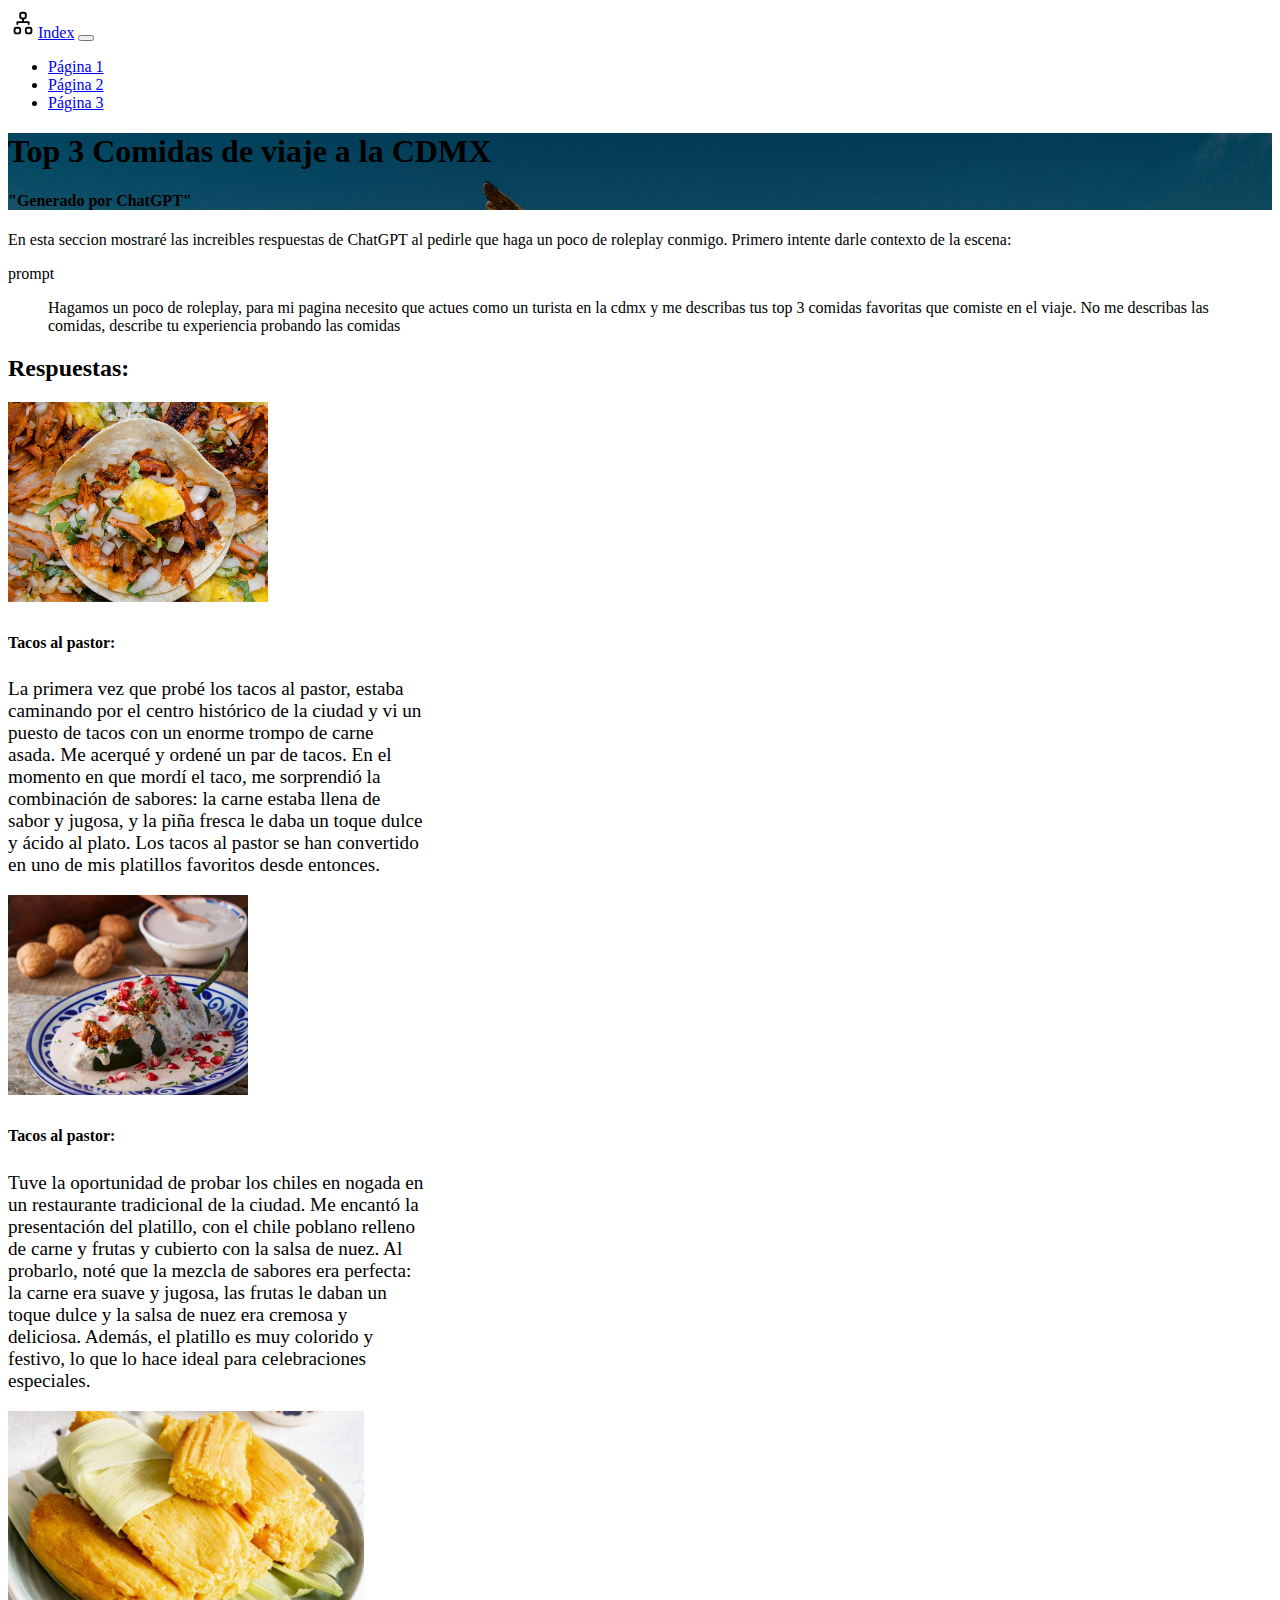
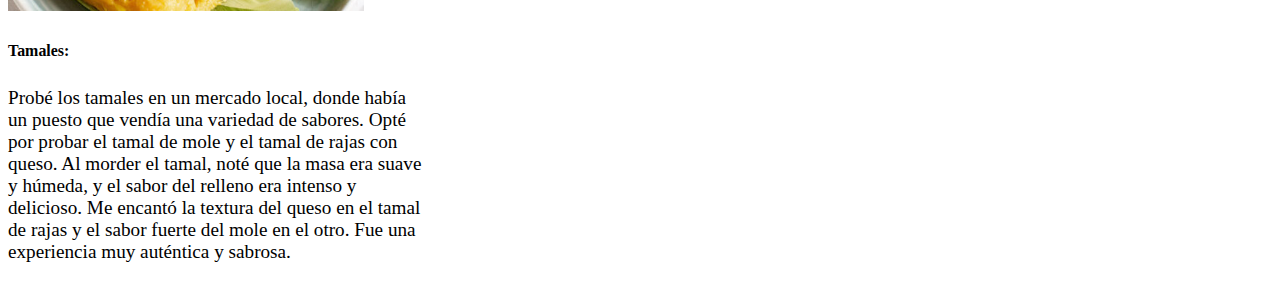
<file: pagina1.html>
<!DOCTYPE html>
<html lang="en">
  <head>
    <meta charset="UTF-8" />
    <meta http-equiv="X-UA-Compatible" content="IE=edge" />
    <meta name="viewport" content="width=device-width, initial-scale=1.0" />
    <title>Página 1</title>
    <link
      href="https://cdn.jsdelivr.net/npm/bootstrap@5.3.0-alpha2/dist/css/bootstrap.min.css"
      rel="stylesheet"
      integrity="sha384-aFq/bzH65dt+w6FI2ooMVUpc+21e0SRygnTpmBvdBgSdnuTN7QbdgL+OapgHtvPp"
      crossorigin="anonymous"
    />
    <link rel="stylesheet" href="./css/pagina1.css" />
  </head>
  <body>
    <!-- ========== Navbarb start ========== -->

    <nav class="navbar navbar-expand-lg bg-body-tertiary">
      <div class="container-fluid">
        <a class="navbar-brand" href="./index.html"
          ><img
            src="./assets/diagram-2.svg"
            width="30px"
            height="30px"
            alt="tree structure icon"
          />Index</a
        >
        <button
          class="navbar-toggler"
          type="button"
          data-bs-toggle="collapse"
          data-bs-target="#navbarNav"
          aria-controls="navbarNav"
          aria-expanded="false"
          aria-label="Toggle navigation"
        >
          <span class="navbar-toggler-icon"></span>
        </button>
        <div class="collapse navbar-collapse" id="navbarNav">
          <ul class="navbar-nav">
            <li class="nav-item">
              <a class="nav-link active text-warning" href="./pagina1.html"
                >Página 1</a
              >
            </li>
            <li class="nav-item">
              <a class="nav-link" href="./pagina2.html">Página 2</a>
            </li>
            <li class="nav-item">
              <a class="nav-link" href="./pagina3.html">Página 3</a>
            </li>
          </ul>
        </div>
      </div>
    </nav>

    <!-- ========== Navbar end ========== -->

    <!-- Hero -->
    <div class="hero p-5 text-center bg-image rounded-3">
      <header class="d-flex justify-content-center align-items-center h-100">
        <div class="text-white">
          <h1 class="mb-3">Top 3 Comidas de viaje a la CDMX</h1>
          <h4 class="mb-3">"Generado por ChatGPT"</h4>
        </div>
      </header>
    </div>
    <!-- Hero -->

    <div class="container d-flex flex-column align-items-center p-3">
      <div class="w-75 p-2 fs-4">
        <p>
          En esta seccion mostraré las increibles respuestas de ChatGPT al
          pedirle que haga un poco de roleplay conmigo. Primero intente darle
          contexto de la escena:
        </p>

        <div class="card">
          <div class="card-header">prompt</div>
          <div class="card-body">
            <blockquote class="blockquote">
              <p>
                Hagamos un poco de roleplay, para mi pagina necesito que actues
                como un turista en la cdmx y me describas tus top 3 comidas
                favoritas que comiste en el viaje. No me describas las comidas,
                describe tu experiencia probando las comidas
              </p>
            </blockquote>
          </div>
        </div>
      </div>

      <!-- ========== Seccion de respuestas ========== -->

      <!-- ========== E ========== -->
      <section class="w-75 p-2">
        <h2>Respuestas:</h2>

        <div class="d-flex flex-column flex-lg-row">
          <div class="card food-card">
            <img
              class="card-img-top"
              src="./assets/pagina1/tacos-al-pastor.png"
              alt="Tacos al pastor"
              height="200px"
            />
            <div class="card-body">
              <h5 class="card-title">Tacos al pastor:</h5>
              <p class="card-text">
                La primera vez que probé los tacos al pastor, estaba caminando
                por el centro histórico de la ciudad y vi un puesto de tacos con
                un enorme trompo de carne asada. Me acerqué y ordené un par de
                tacos. En el momento en que mordí el taco, me sorprendió la
                combinación de sabores: la carne estaba llena de sabor y jugosa,
                y la piña fresca le daba un toque dulce y ácido al plato. Los
                tacos al pastor se han convertido en uno de mis platillos
                favoritos desde entonces.
              </p>
            </div>
          </div>

          <div class="card food-card">
            <img
              class="card-img-top"
              src="./assets/pagina1/chiles-en-nogada.jpg"
              alt="Chiles en nogada"
              height="200px"
            />
            <div class="card-body">
              <h5 class="card-title">Tacos al pastor:</h5>
              <p class="card-text">
                Tuve la oportunidad de probar los chiles en nogada en un
                restaurante tradicional de la ciudad. Me encantó la presentación
                del platillo, con el chile poblano relleno de carne y frutas y
                cubierto con la salsa de nuez. Al probarlo, noté que la mezcla
                de sabores era perfecta: la carne era suave y jugosa, las frutas
                le daban un toque dulce y la salsa de nuez era cremosa y
                deliciosa. Además, el platillo es muy colorido y festivo, lo que
                lo hace ideal para celebraciones especiales.
              </p>
            </div>
          </div>

          <div class="card food-card">
            <img
              class="card-img-top"
              src="./assets/pagina1/tamales.jpg"
              alt="Tamales"
              height="200px"
            />
            <div class="card-body">
              <h5 class="card-title">Tamales:</h5>
              <p class="card-text">
                Probé los tamales en un mercado local, donde había un puesto que
                vendía una variedad de sabores. Opté por probar el tamal de mole
                y el tamal de rajas con queso. Al morder el tamal, noté que la
                masa era suave y húmeda, y el sabor del relleno era intenso y
                delicioso. Me encantó la textura del queso en el tamal de rajas
                y el sabor fuerte del mole en el otro. Fue una experiencia muy
                auténtica y sabrosa.
              </p>
            </div>
          </div>
        </div>
      </section>
    </div>
    <!-- ========== BOOTSTRAP CDN ========== -->
    <script
      src="https://cdn.jsdelivr.net/npm/bootstrap@5.3.0-alpha2/dist/js/bootstrap.bundle.min.js"
      integrity="sha384-qKXV1j0HvMUeCBQ+QVp7JcfGl760yU08IQ+GpUo5hlbpg51QRiuqHAJz8+BrxE/N"
      crossorigin="anonymous"
    ></script>
  </body>
</html>
</file>
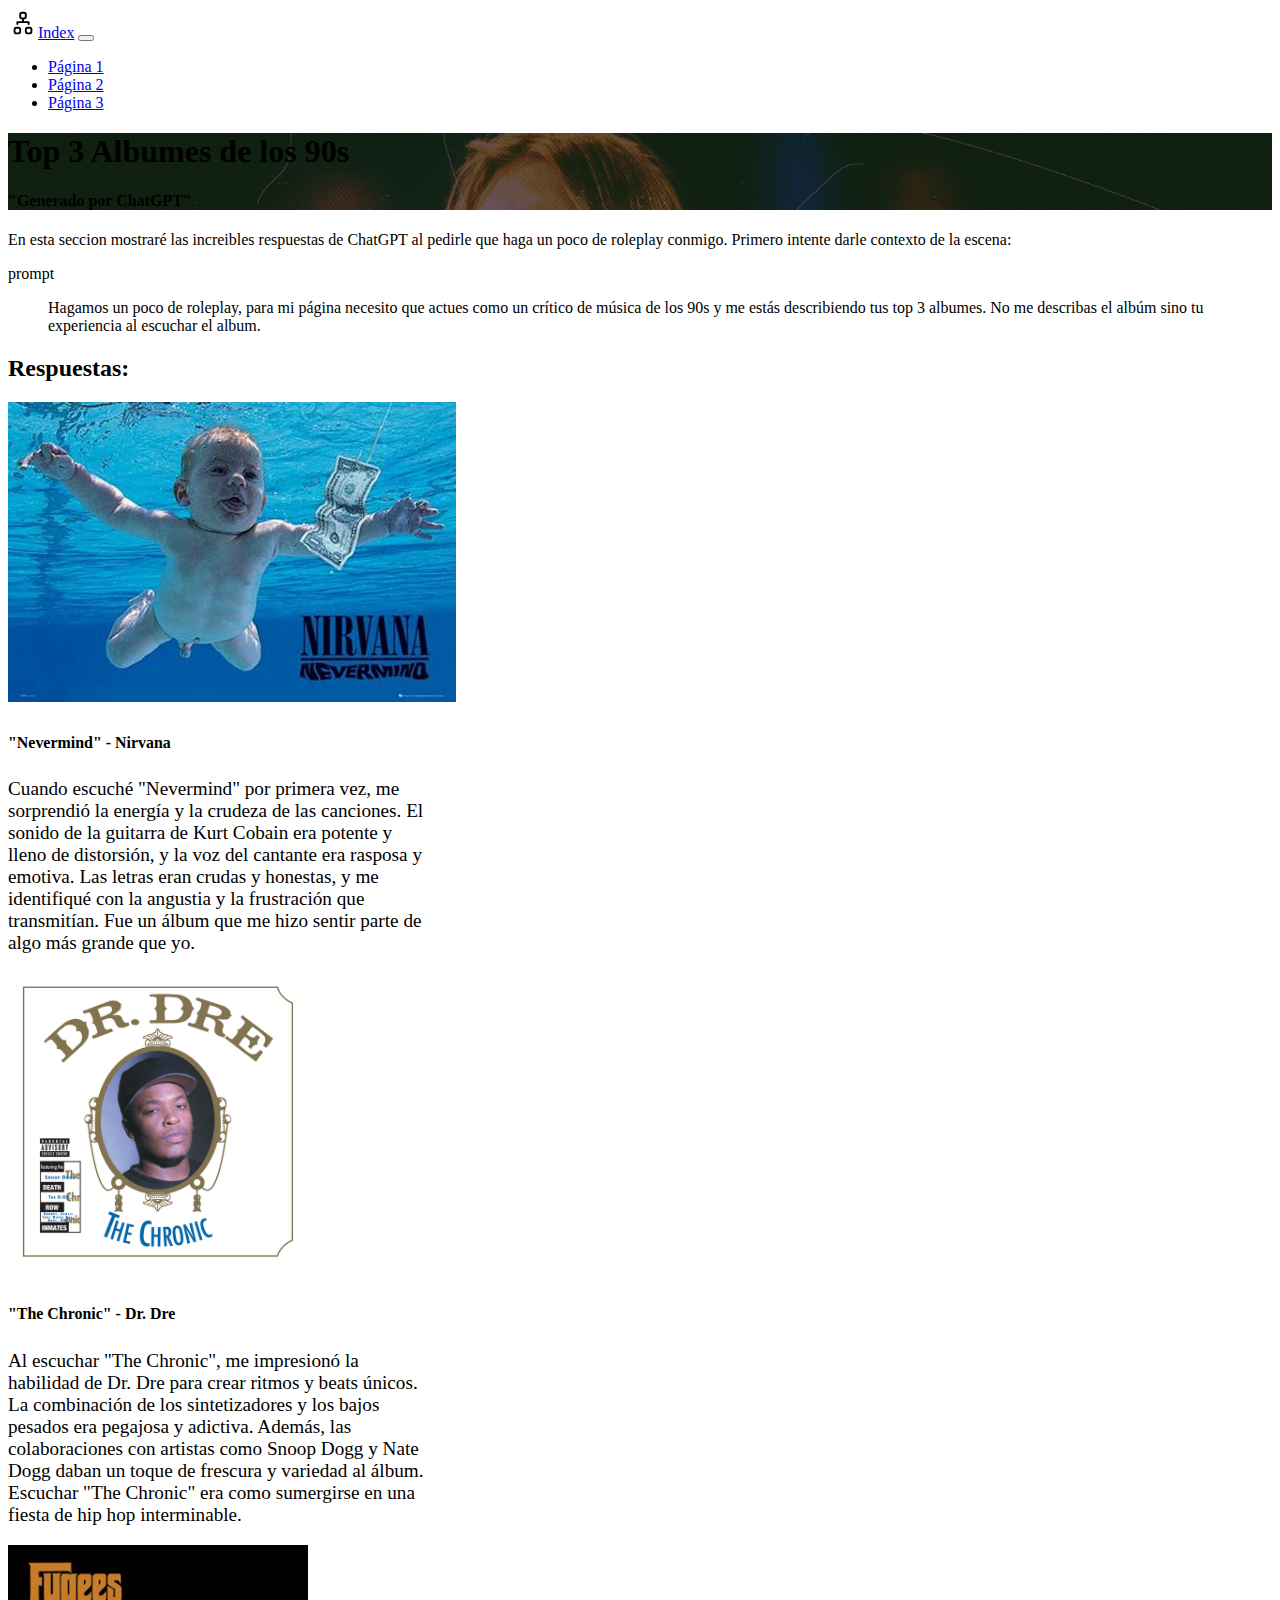
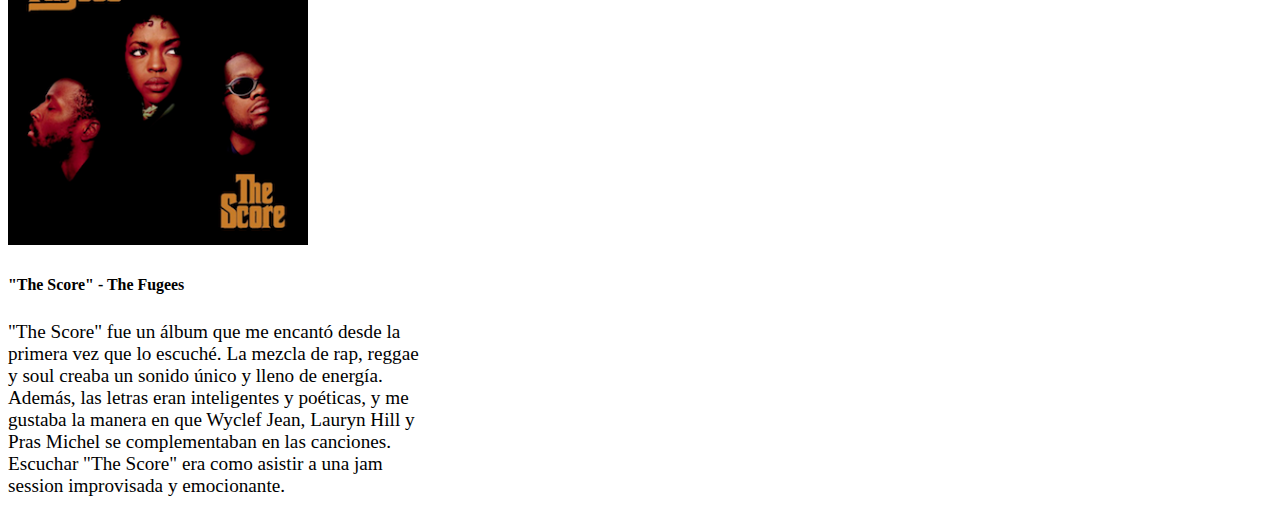
<file: pagina2.html>
<!DOCTYPE html>
<html lang="en">
  <head>
    <meta charset="UTF-8" />
    <meta http-equiv="X-UA-Compatible" content="IE=edge" />
    <meta name="viewport" content="width=device-width, initial-scale=1.0" />
    <title>Página 2</title>
    <link
      href="https://cdn.jsdelivr.net/npm/bootstrap@5.3.0-alpha2/dist/css/bootstrap.min.css"
      rel="stylesheet"
      integrity="sha384-aFq/bzH65dt+w6FI2ooMVUpc+21e0SRygnTpmBvdBgSdnuTN7QbdgL+OapgHtvPp"
      crossorigin="anonymous"
    />
    <link rel="stylesheet" href="./css/pagina2.css" />
  </head>
  <body>
    <!-- ========== Navbarb start ========== -->

    <nav class="navbar navbar-expand-lg bg-body-tertiary">
      <div class="container-fluid">
        <a class="navbar-brand" href="./index.html"
          ><img
            src="./assets/diagram-2.svg"
            width="30px"
            height="30px"
            alt="tree structure icon"
          />Index</a
        >
        <button
          class="navbar-toggler"
          type="button"
          data-bs-toggle="collapse"
          data-bs-target="#navbarNav"
          aria-controls="navbarNav"
          aria-expanded="false"
          aria-label="Toggle navigation"
        >
          <span class="navbar-toggler-icon"></span>
        </button>
        <div class="collapse navbar-collapse" id="navbarNav">
          <ul class="navbar-nav">
            <li class="nav-item">
              <a class="nav-link" href="./pagina1.html">Página 1</a>
            </li>
            <li class="nav-item">
              <a class="nav-link active text-success" href="./pagina2.html"
                >Página 2</a
              >
            </li>
            <li class="nav-item">
              <a class="nav-link" href="./pagina3.html">Página 3</a>
            </li>
          </ul>
        </div>
      </div>
    </nav>

    <!-- ========== Navbar end ========== -->

    <!-- Hero -->
    <div class="hero p-5 text-center bg-image rounded-3">
      <header class="d-flex justify-content-center align-items-center h-100">
        <div class="text-white">
          <h1 class="mb-3">Top 3 Albumes de los 90s</h1>
          <h4 class="mb-3">"Generado por ChatGPT"</h4>
        </div>
      </header>
    </div>
    <!-- Hero -->

    <div class="container d-flex flex-column align-items-center p-3">
      <div class="w-75 p-2 fs-4">
        <p>
          En esta seccion mostraré las increibles respuestas de ChatGPT al
          pedirle que haga un poco de roleplay conmigo. Primero intente darle
          contexto de la escena:
        </p>

        <div class="card">
          <div class="card-header">prompt</div>
          <div class="card-body">
            <blockquote class="blockquote">
              <p>
                Hagamos un poco de roleplay, para mi página necesito que actues
                como un crítico de música de los 90s y me estás describiendo tus
                top 3 albumes. No me describas el albúm sino tu experiencia al
                escuchar el album.
              </p>
            </blockquote>
          </div>
        </div>
      </div>

      <!-- ========== Seccion de respuestas ========== -->

      <!-- ========== E ========== -->
      <section class="w-75 p-2">
        <h2>Respuestas:</h2>

        <div class="d-flex flex-column flex-lg-row">
          <div class="card food-card">
            <img
              class="card-img-top"
              src="./assets/pagina2/nevermind.jpg"
              alt="Nevermind - Nirvana"
              height="300px"
            />
            <div class="card-body">
              <h5 class="card-title">"Nevermind" - Nirvana</h5>
              <p class="card-text">
                Cuando escuché "Nevermind" por primera vez, me sorprendió la
                energía y la crudeza de las canciones. El sonido de la guitarra
                de Kurt Cobain era potente y lleno de distorsión, y la voz del
                cantante era rasposa y emotiva. Las letras eran crudas y
                honestas, y me identifiqué con la angustia y la frustración que
                transmitían. Fue un álbum que me hizo sentir parte de algo más
                grande que yo.
              </p>
            </div>
          </div>

          <div class="card food-card">
            <img
              class="card-img-top"
              src="./assets/pagina2/the-chronic.jpg"
              alt="The Chronic - Dr. Dre"
              height="300px"
            />
            <div class="card-body">
              <h5 class="card-title">"The Chronic" - Dr. Dre</h5>
              <p class="card-text">
                Al escuchar "The Chronic", me impresionó la habilidad de Dr. Dre
                para crear ritmos y beats únicos. La combinación de los
                sintetizadores y los bajos pesados era pegajosa y adictiva.
                Además, las colaboraciones con artistas como Snoop Dogg y Nate
                Dogg daban un toque de frescura y variedad al álbum. Escuchar
                "The Chronic" era como sumergirse en una fiesta de hip hop
                interminable.
              </p>
            </div>
          </div>

          <div class="card food-card">
            <img
              class="card-img-top"
              src="./assets/pagina2/the-score.png"
              alt="The Score - The Fugees"
              height="300px"
            />
            <div class="card-body">
              <h5 class="card-title">"The Score" - The Fugees</h5>
              <p class="card-text">
                "The Score" fue un álbum que me encantó desde la primera vez que
                lo escuché. La mezcla de rap, reggae y soul creaba un sonido
                único y lleno de energía. Además, las letras eran inteligentes y
                poéticas, y me gustaba la manera en que Wyclef Jean, Lauryn Hill
                y Pras Michel se complementaban en las canciones. Escuchar "The
                Score" era como asistir a una jam session improvisada y
                emocionante.
              </p>
            </div>
          </div>
        </div>
      </section>
    </div>
    <!-- ========== BOOTSTRAP CDN ========== -->
    <script
      src="https://cdn.jsdelivr.net/npm/bootstrap@5.3.0-alpha2/dist/js/bootstrap.bundle.min.js"
      integrity="sha384-qKXV1j0HvMUeCBQ+QVp7JcfGl760yU08IQ+GpUo5hlbpg51QRiuqHAJz8+BrxE/N"
      crossorigin="anonymous"
    ></script>
  </body>
</html>
</file>
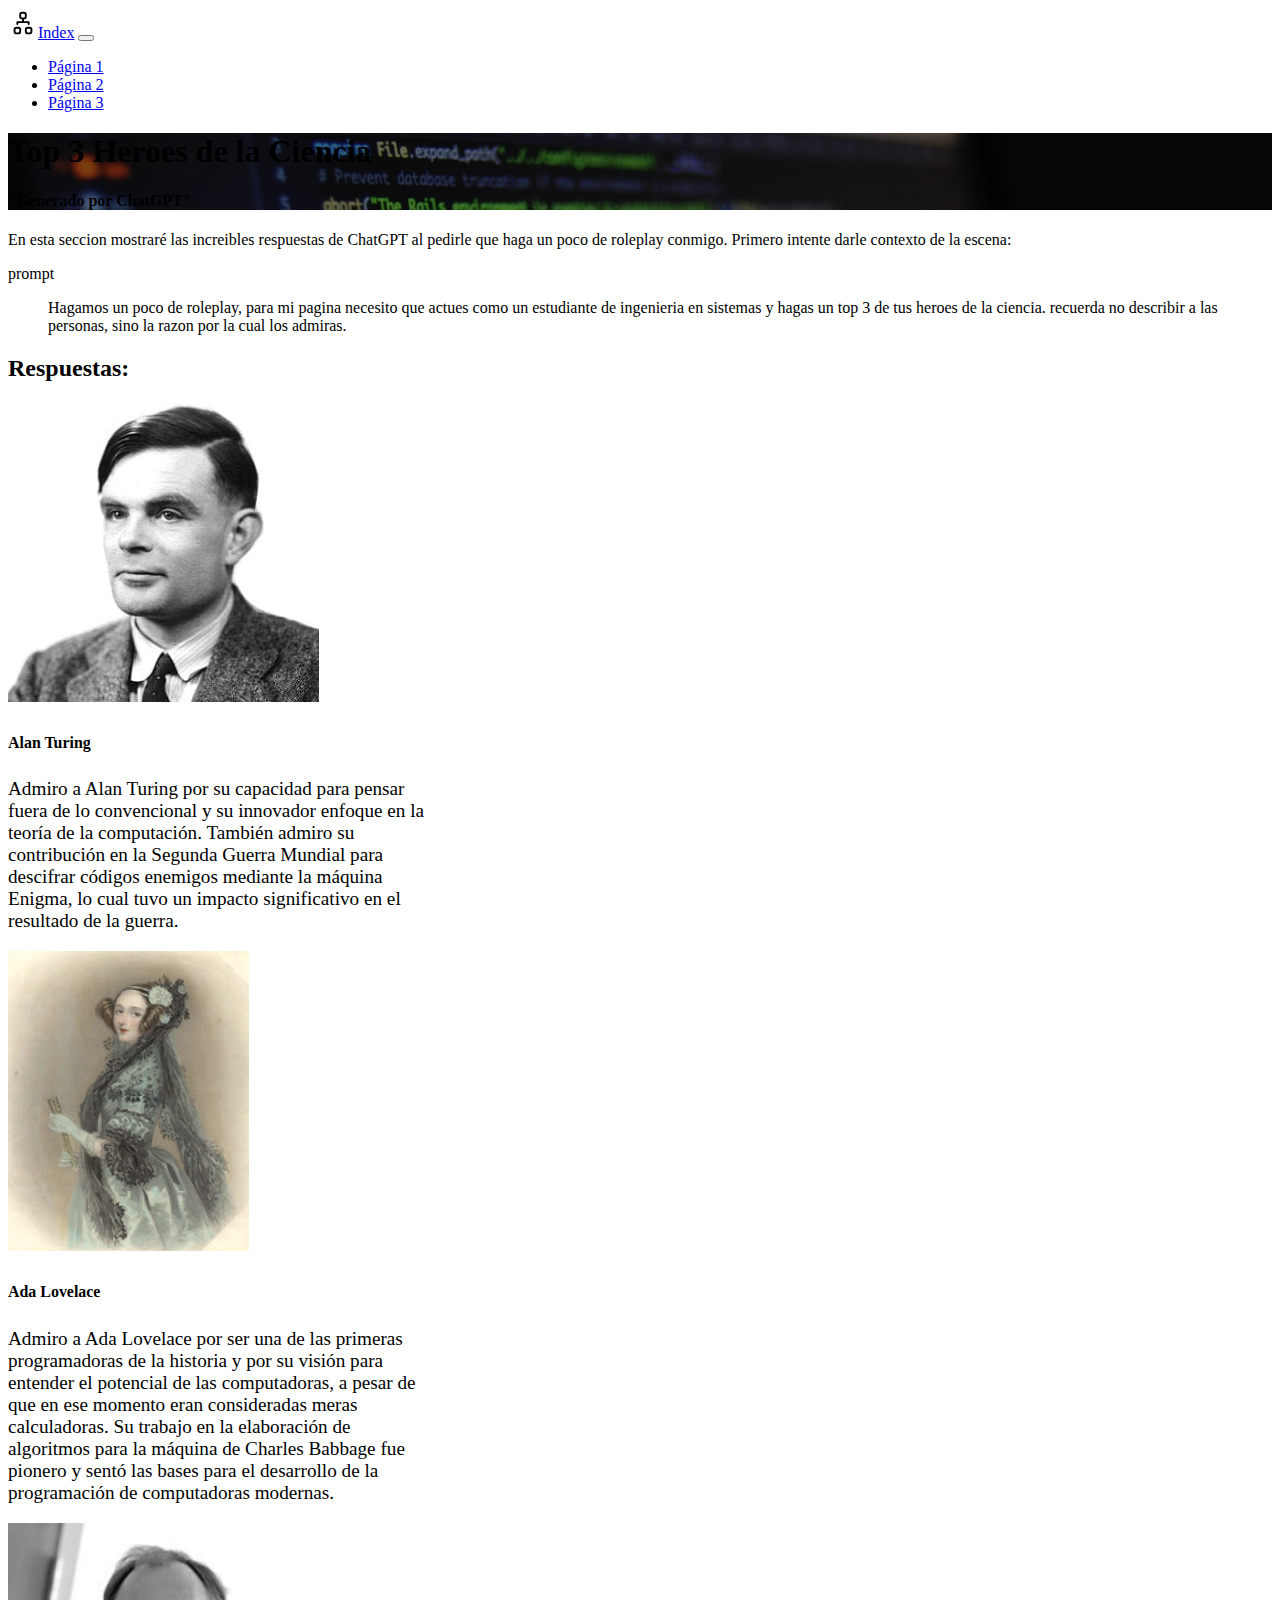
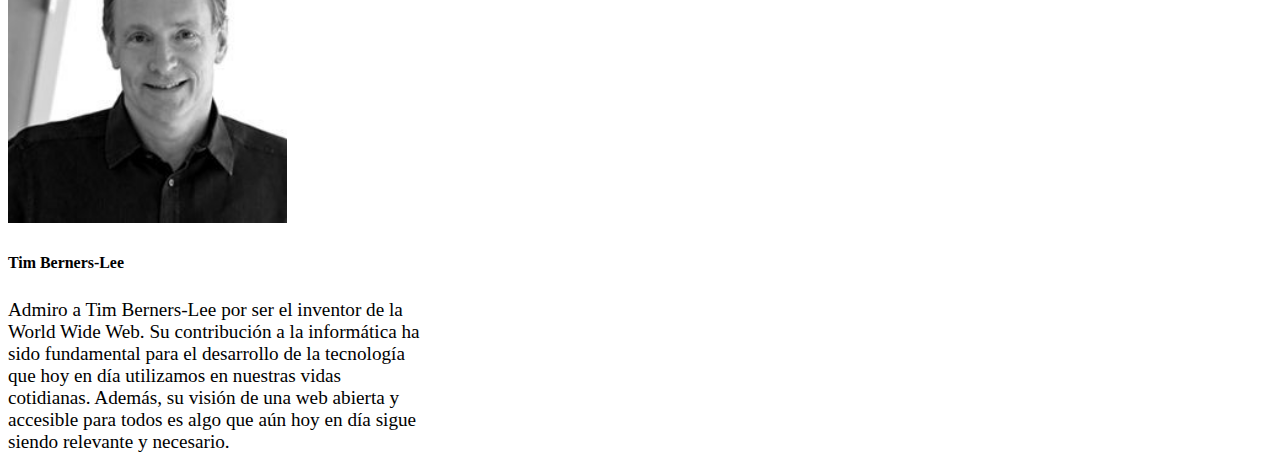
<file: pagina3.html>
<!DOCTYPE html>
<html lang="en">
  <head>
    <meta charset="UTF-8" />
    <meta http-equiv="X-UA-Compatible" content="IE=edge" />
    <meta name="viewport" content="width=device-width, initial-scale=1.0" />
    <title>Página 3</title>
    <link
      href="https://cdn.jsdelivr.net/npm/bootstrap@5.3.0-alpha2/dist/css/bootstrap.min.css"
      rel="stylesheet"
      integrity="sha384-aFq/bzH65dt+w6FI2ooMVUpc+21e0SRygnTpmBvdBgSdnuTN7QbdgL+OapgHtvPp"
      crossorigin="anonymous"
    />
  </head>
  <link rel="stylesheet" href="./css/pagina3.css" />
  <body>
    <!-- ========== Navbarb start ========== -->

    <nav class="navbar navbar-expand-lg bg-body-tertiary">
      <div class="container-fluid">
        <a class="navbar-brand" href="./index.html"
          ><img
            src="./assets/diagram-2.svg"
            width="30px"
            height="30px"
            alt="tree structure icon"
          />Index</a
        >
        <button
          class="navbar-toggler"
          type="button"
          data-bs-toggle="collapse"
          data-bs-target="#navbarNav"
          aria-controls="navbarNav"
          aria-expanded="false"
          aria-label="Toggle navigation"
        >
          <span class="navbar-toggler-icon"></span>
        </button>
        <div class="collapse navbar-collapse" id="navbarNav">
          <ul class="navbar-nav">
            <li class="nav-item">
              <a class="nav-link" href="./pagina1.html">Página 1</a>
            </li>
            <li class="nav-item">
              <a class="nav-link" href="./pagina2.html">Página 2</a>
            </li>
            <li class="nav-item">
              <a class="nav-link active text-primary" href="./pagina3.html"
                >Página 3</a
              >
            </li>
          </ul>
        </div>
      </div>
    </nav>

    <!-- ========== Navbar end ========== -->
    <!-- Hero -->
    <div class="hero p-5 text-center bg-image rounded-3">
      <header class="d-flex justify-content-center align-items-center h-100">
        <div class="text-white">
          <h1 class="mb-3">Top 3 Heroes de la Ciencia</h1>
          <h4 class="mb-3">"Generado por ChatGPT"</h4>
        </div>
      </header>
    </div>
    <!-- Hero -->

    <div class="container d-flex flex-column align-items-center p-3">
      <div class="w-75 p-2 fs-4">
        <p>
          En esta seccion mostraré las increibles respuestas de ChatGPT al
          pedirle que haga un poco de roleplay conmigo. Primero intente darle
          contexto de la escena:
        </p>

        <div class="card">
          <div class="card-header">prompt</div>
          <div class="card-body">
            <blockquote class="blockquote">
              <p>
                Hagamos un poco de roleplay, para mi pagina necesito que actues
                como un estudiante de ingenieria en sistemas y hagas un top 3 de
                tus heroes de la ciencia. recuerda no describir a las personas,
                sino la razon por la cual los admiras.
              </p>
            </blockquote>
          </div>
        </div>
      </div>

      <!-- ========== Seccion de respuestas ========== -->

      <!-- ========== E ========== -->
      <section class="w-75 p-2">
        <h2>Respuestas:</h2>

        <div class="d-flex flex-column flex-lg-row">
          <div class="card food-card">
            <img
              class="card-img-top"
              src="./assets/pagina3/alan-turing.jpg"
              alt="Alan Turing"
              height="300px"
            />
            <div class="card-body">
              <h5 class="card-title">Alan Turing</h5>
              <p class="card-text">
                Admiro a Alan Turing por su capacidad para pensar fuera de lo
                convencional y su innovador enfoque en la teoría de la
                computación. También admiro su contribución en la Segunda Guerra
                Mundial para descifrar códigos enemigos mediante la máquina
                Enigma, lo cual tuvo un impacto significativo en el resultado de
                la guerra.
              </p>
            </div>
          </div>

          <div class="card food-card">
            <img
              class="card-img-top"
              src="./assets/pagina3/ada-lovelace.jpg"
              alt="Ada Lovelace"
              height="300px"
            />
            <div class="card-body">
              <h5 class="card-title">Ada Lovelace</h5>
              <p class="card-text">
                Admiro a Ada Lovelace por ser una de las primeras programadoras
                de la historia y por su visión para entender el potencial de las
                computadoras, a pesar de que en ese momento eran consideradas
                meras calculadoras. Su trabajo en la elaboración de algoritmos
                para la máquina de Charles Babbage fue pionero y sentó las bases
                para el desarrollo de la programación de computadoras modernas.
              </p>
            </div>
          </div>

          <div class="card food-card">
            <img
              class="card-img-top"
              src="./assets/pagina3/tim-berners-lee.jpg"
              alt="Tim Berners Lee"
              height="300px"
            />
            <div class="card-body">
              <h5 class="card-title">Tim Berners-Lee</h5>
              <p class="card-text">
                Admiro a Tim Berners-Lee por ser el inventor de la World Wide
                Web. Su contribución a la informática ha sido fundamental para
                el desarrollo de la tecnología que hoy en día utilizamos en
                nuestras vidas cotidianas. Además, su visión de una web abierta
                y accesible para todos es algo que aún hoy en día sigue siendo
                relevante y necesario.
              </p>
            </div>
          </div>
        </div>
      </section>
    </div>
    <!-- ========== BOOTSTRAP CDN ========== -->
    <script
      src="https://cdn.jsdelivr.net/npm/bootstrap@5.3.0-alpha2/dist/js/bootstrap.bundle.min.js"
      integrity="sha384-qKXV1j0HvMUeCBQ+QVp7JcfGl760yU08IQ+GpUo5hlbpg51QRiuqHAJz8+BrxE/N"
      crossorigin="anonymous"
    ></script>
  </body>
</html>
</file>
<file: css/pagina1.css>
.hero {
    background-image: linear-gradient(
        rgba(0, 0, 0, 0.5),
        rgba(0, 0, 0, 0.5)
      ),
      url('../assets/pagina1/cdmx.jpg');
    background-repeat: no-repeat;
    background-size: cover;
    background-color: #000;
    position: relative;
}
.food-card {
    width: 33%;
    font-size: 1.2rem
}

@media (max-width: 992px) {
  .food-card {
      width: 100%;
  }
}
</file>
<file: css/pagina2.css>
.hero {
    background-image: linear-gradient(
        rgba(0, 0, 0, 0.5),
        rgba(0, 0, 0, 0.5)
      ),
      url('../assets/pagina2/grunge.jpg');
    background-repeat: no-repeat;
    background-size: cover;
    background-color: #000;
    position: relative;
}
.food-card {
    width: 33%;
    font-size: 1.2rem
}

@media (max-width: 992px) {
    .food-card {
        width: 100%;
    }
}
</file>
<file: css/pagina3.css>
.hero {
    background-image: linear-gradient(
        rgba(0, 0, 0, 0.5),
        rgba(0, 0, 0, 0.5)
      ),
      url('../assets/pagina3/sistemas-hero.jpg');
    background-repeat: no-repeat;
    background-size: cover;
    background-color: #000;
    position: relative;
}
.food-card {
    width: 33%;
    font-size: 1.2rem
}

@media (max-width: 992px) {
    .food-card {
        width: 100%;
    }
}
</file>
